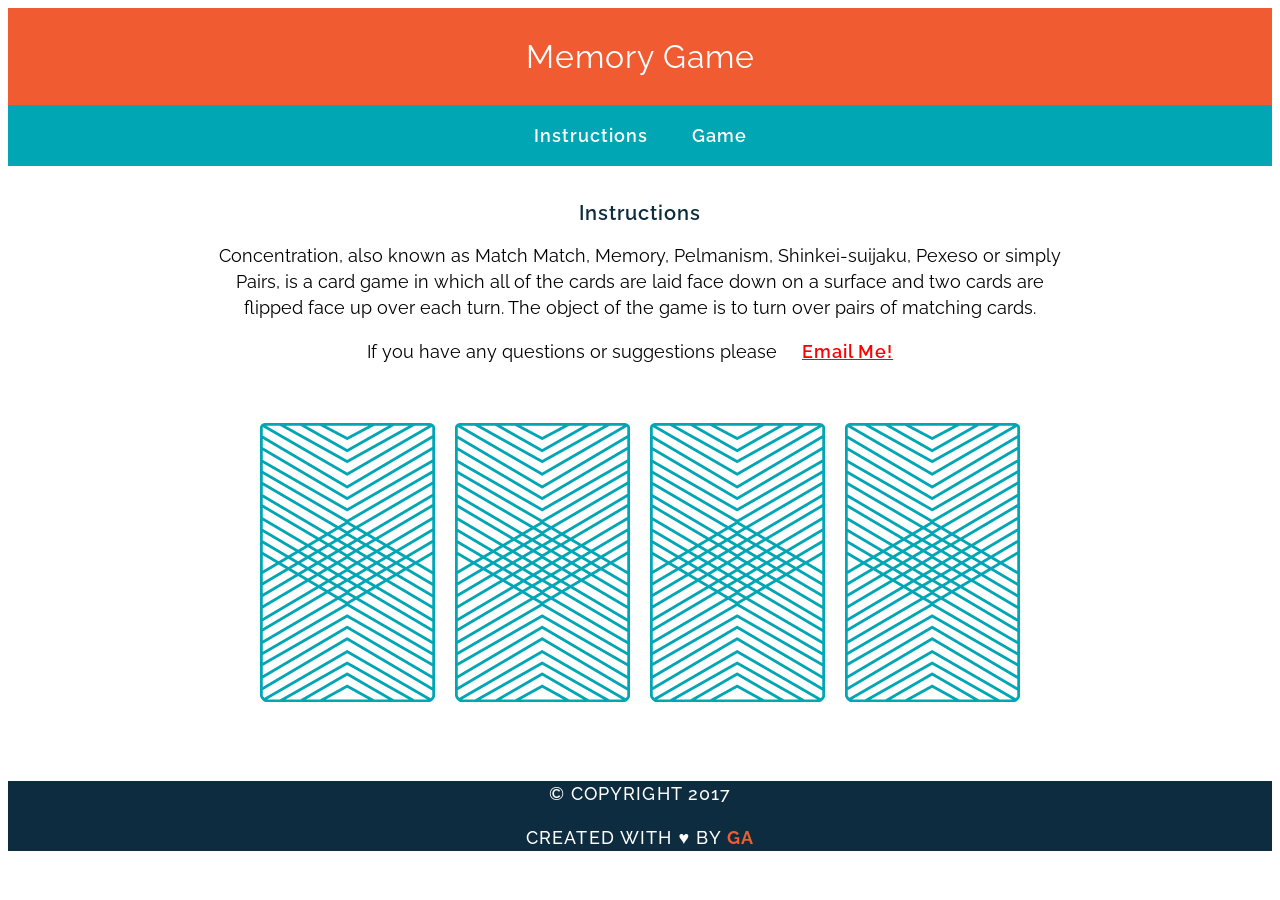
<file: index.html>
<!Doctype html>
<html>
    <head>
        <title>Memory Card Game</title>
        <link href="https://fonts.googleapis.com/css?family=Droid+Serif|Raleway:400,500,600,700" rel="stylesheet">
        <link href="css/style.css" rel="stylesheet" type="text/css">
    </head>
    <body>
        <header>
        <h1>Memory Game</h1>
        </header>
        <nav>
        <a href="#attr-href">Instructions</a> <a href="#attr-href">Game</a>
        </nav>
        <main>
        <h2>Instructions</h2>
    
        <p>Concentration, also known as Match Match, Memory, Pelmanism, Shinkei-suijaku, Pexeso or simply Pairs, 
            is a card game in which all of the cards are laid face down on a surface and two cards are flipped face 
            up over each turn. The object of the game is to turn over pairs of matching cards.</p>
         <p>If you have any questions or suggestions please <a href="mailto:rs.ga.prework@gmail.com">Email Me!</a><p>       

        <div id="game-board" class="board clearfix">
                <img src="images/back.png" alt="Queen of Diamonds">
                <img src="images/back.png" alt="Queen of Hearts">
                <img src="images/back.png" alt="King of Diamonds">
                <img src="images/back.png" alt="King of Hearts">
        </div>
    </main>
    <footer class="clearfix">
        <p class"copyright">&copy Copyright 2017</p>
        <p class"message">
            Created with &hearts; by <span class="name">GA</span>
        </p>
    </footer>
    <script src="js/main.js"></script>
    </body>
    </html>
</file>
<file: css/style.css>
body {
    text-align: center;
    marign: 0;
}

Header {
    background-color: #F15B31;
    color: #FFFFFF;
    padding: 30px 20px;
    
}
nav {
    background: #00A6B3;
    padding: 20px 0;
}

nav a {
    color: #ffffff;
    text-decoration: none;
}

a:hover {
    border-color: white;
}
  
h1 {
    font-family: "Raleway", sans-serif;
    letter-spacing: 1px;
    font-weight: 400;
    margin: 0;
}

h2 {font-family: "Raleway", sans-serif;
    color: #0d2c40;
    letter-spacing: 1px;
    font-weight: 600;
    font-size: 20px;
}

a { font-family: "Raleway", sans-serif;
    color: #FF0000;
    letter-spacing: 1px;
    font-weight: 600;
    font-size: 18px;
    margin: 20px;
    border-bottom: 2px solid transparent;


}

footer {
    text-transform: uppercase;
    padding: 0 20px;
    background-color: #0D2C40;
    color: white;
    font-size: 14px;
    letter-spacing: .08em;
    font-weight: 500;
}
.copyright {
    float: left;
}

.message {
    float: right;
}

.clearfix:after {
    visibility: hidden;
    display: block;
    content: " ";
    clear: both;
    height: 0;
    font-size: 0;
}

.name {
    color:#F15B31;
    font-weight: 700;
}

img {
    margin: 40px 8px;
}

main {
    width: 850px;
    margin: 35px auto;
}




p {font-family: "Raleway", serif;
    line-height: 26px;
    font-size: 18px;

}
</file>
